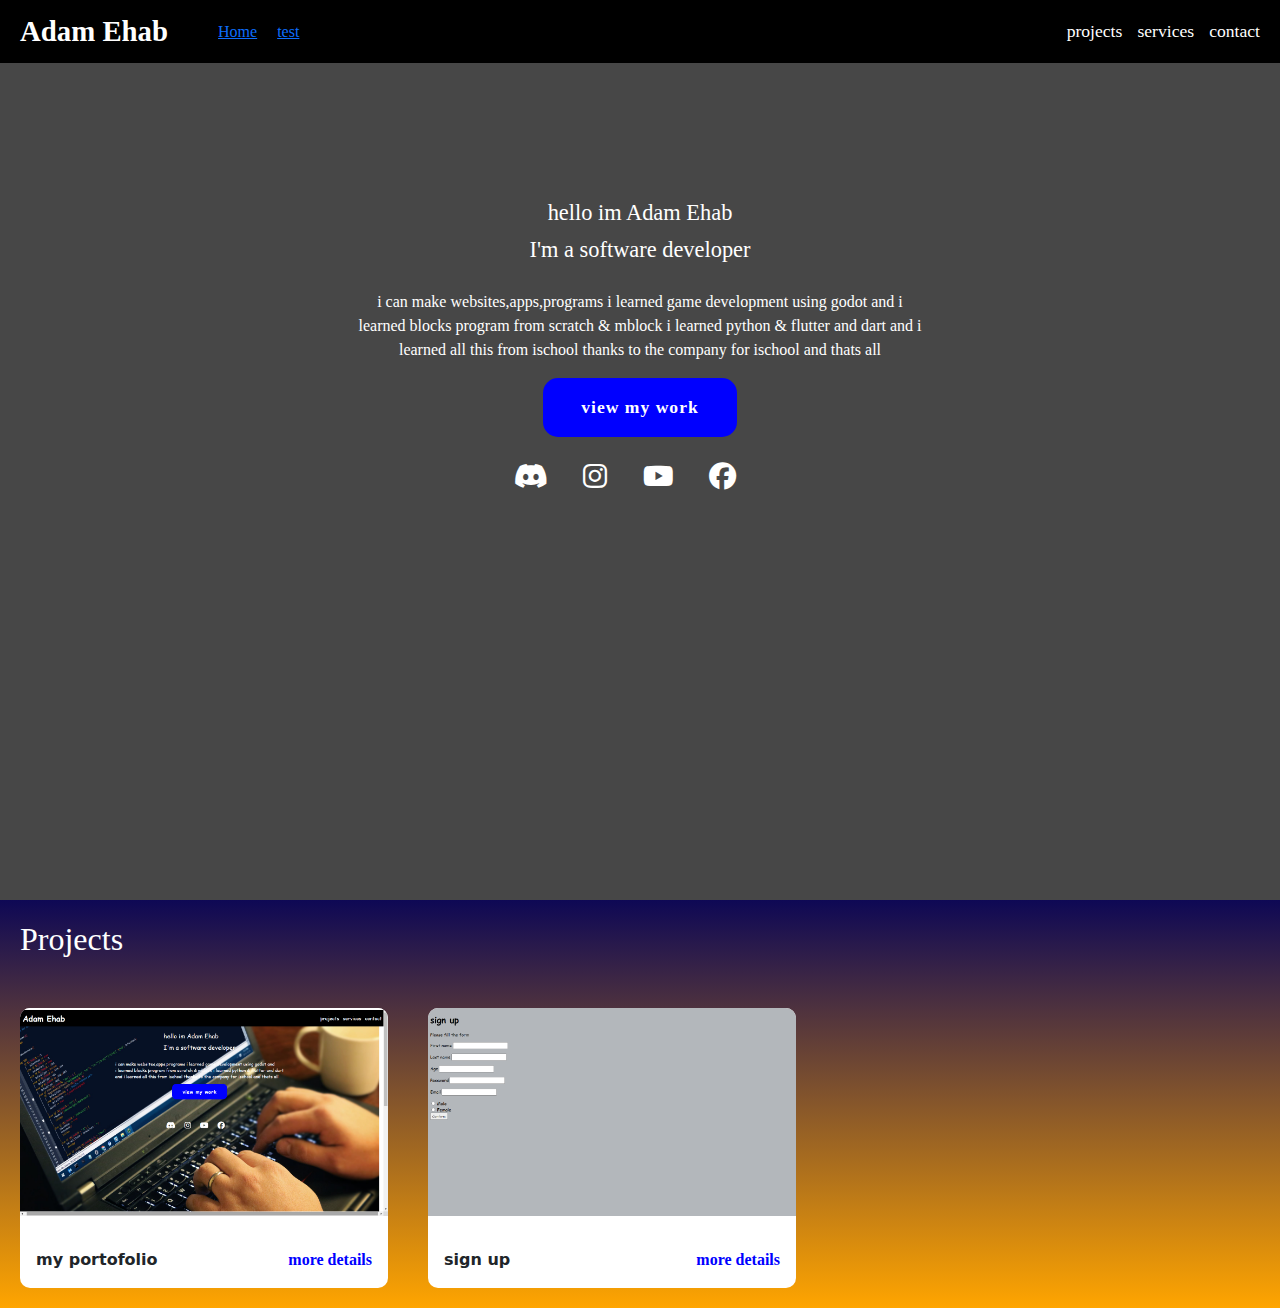
<file: index.html>
<!DOCTYPE html>
<html lang="en">

<head>
    <title>My portofolio</title>
    <link rel="stylesheet" href="portofolio.css">
    <link rel="stylesheet" href="https://cdnjs.cloudflare.com/ajax/libs/font-awesome/6.5.2/css/all.min.css">
    <link href="https://cdn.jsdelivr.net/npm/bootstrap@5.3.3/dist/css/bootstrap.min.css" rel="stylesheet"
        integrity="sha384-QWTKZyjpPEjISv5WaRU9OFeRpok6YctnYmDr5pNlyT2bRjXh0JMhjY6hW+ALEwIH" crossorigin="anonymous">
</head>

<body>
    <header>

        <a href="index.html" class="logo">Adam Ehab</a>
        <div class="hyperlink">
        <a href="#">Home</a>
        <a href="#">test</a>
        </div>
        <nav class="navigation">
            <a href="#">projects</a>
            <a href="#">services</a>
            <a href="#">contact</a>
            </navbar>
    </header>
    <div class="main">
    <div class="hero">
        <h2>hello im Adam Ehab<br><span>
                I'm a software developer
            </span></h2>
        <p>i can make websites,apps,programs i learned game development using godot and
            i learned blocks program from scratch & mblock i learned python & flutter and dart 
            and i learned all this from ischool thanks to the company for ischool and thats all </p>

        <a href="#" class="main-btn">view my work</a>
        <div class="social-icons"><a href="https://discord.com/channels/@me"><i class="fa-brands fa-discord"></i></a>
            <a href="https://www.instagram.com/er0rr_10011/"><i class="fa-brands fa-instagram"></i></a>
            <a href="https://www.youtube.com/@Sprinkle_toast2"><i class="fa-brands fa-youtube"></i></a>
            <a href="https://www.facebook.com/profile.php?id=61560514535661"><i class="fa-brands fa-facebook"></i></a>
        </div>
        </div>
    </div>
    <div class="row">
        <section class="projects" id="projects">
            <h2 class="title">Projects</h2>
            <div class="content">
                <div class="project-card">
                    <div class="project-image">
                        <img src="Screenshot (111).png" alt="project">
                        <div class="project-info">
                            <p class="project-category"></p>
                            <strong class="project-title">
                                <span>my portofolio</span>
                                <a href="index.html"
                                    class="more-details">more details</a>
                            </strong>
                        </div>
                    </div>
                </div>
                <div class="project-card">
                    <div class="project-image">
                        <img src="Screenshot (112).png" alt="project">
                        <div class="project-info">
                            <p class="project-category"></p>
                            <strong class="project-title">
                                <span>sign up</span>
                                <a href="sign-in.html"
                                    class="more-details">more details</a>
                            </strong>
                        </div>
                    </div>

                </div>
            </div>
    </div>
    </div>
    </section>
</body>

</html>
</file>
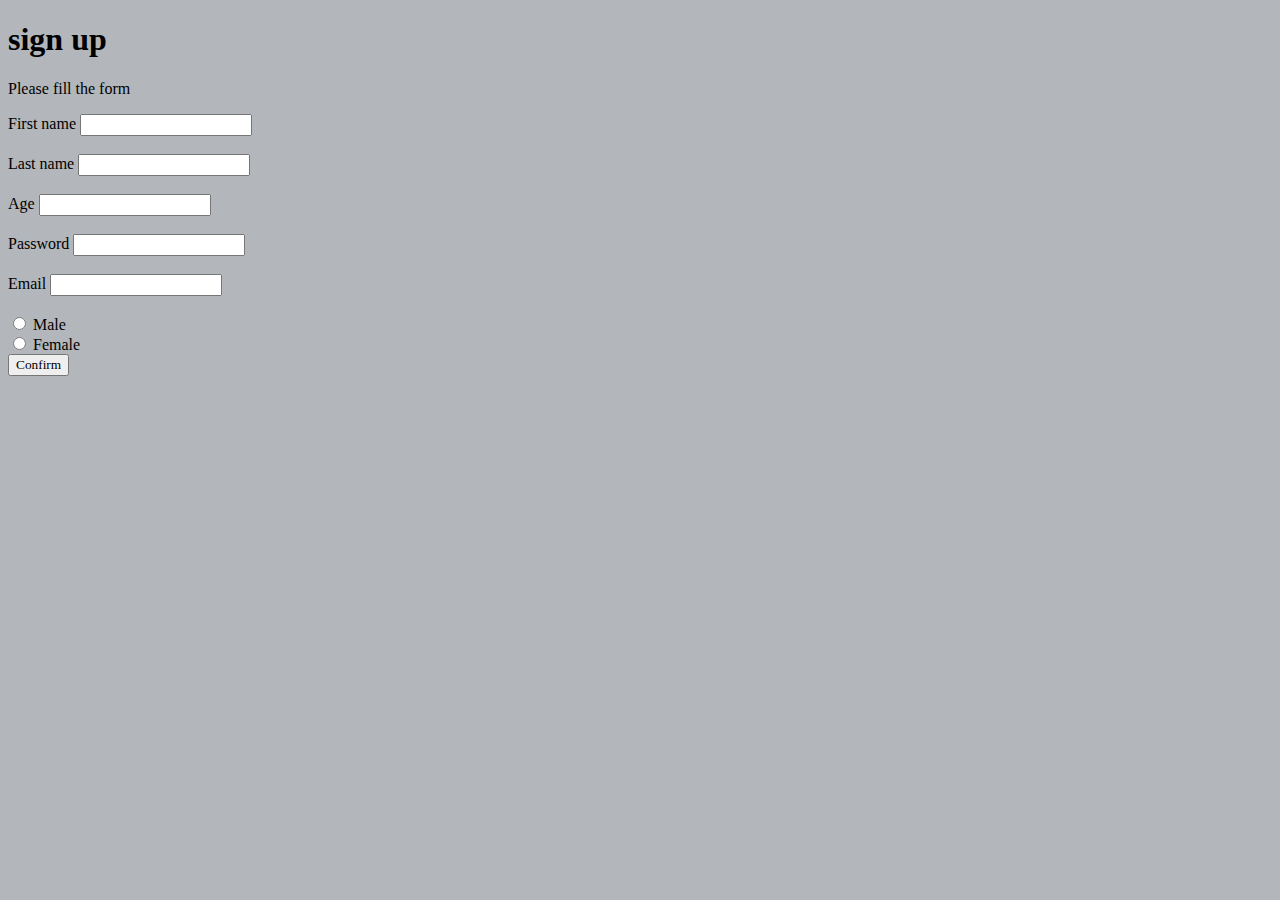
<file: sign-in.html>
<!DOCTYPE html>
<html>

<head>
<link rel="stylesheet" href="Sign-in.css">    
    <style>
        
        body {
            
            background-color: rgb(179, 183, 187);

        }
    </style>
    
    <title>sign up</title>

</head>

<body>
    
    <h1>sign up</h1>
    
    <p>Please fill the form</p>
</body>

<form action="server url"></form>

    <label for="First name">First name</label>
    <input type="text"> <br><br>
    
    <label for="Last name">Last name</label>
    <input type="text"><br><br>
    
    <label for="Age">Age</label>
    <input type="number"><br><br>

    <label for="Password">Password</label>
    <input type="password"><br><br>
    
    <label for="Email">Email</label>
    <input type="email"><br><br>
   
    <input type="radio" id="age1" name="age" value="male">
    <label for="age1">Male</label><br>
    <input type="radio" id="age2" name="age" value="female">
    <label for="age2">Female</label><br>  

    <input type="submit" value="Confirm">
    </html>
</file>
<file: portofolio.css>
header {
    background-color: rgb(0, 0, 0);
    width: 100%;
    display: flex;
    justify-content: space-between;
    align-items: center;
    padding: 10px 20px 10px 20px ;
    position: fixed;
}

a{
color: white;
font-color:white;
}

.logo {
    text-decoration: none;
    color: white;
    text-transform: none;
    font-weight: 700;
    font-size: 1.8em;
}

.hyperlink {
display: flex;
flex:auto;
padding: 0px 40px 0px 40px;
}

.hyperlink a {
    padding: 0px 10px 0px 10px;
}

.navigation a {
    color: white;
    text-decoration: none;
    font-size: 1.1em;
    font-weight: 500;
    padding-left: 10px;
}

.navigation a:hover {
    color: blue;
}

.hero {
padding: 100px;
text-align: center;
max-width: 60%;

}

.section {
    padding: 100px 200px;
}

.main {
    width: 100%;
    min-height: 100vh;
    display: flex;
    flex-direction: column;
    align-items: center;
    background: url("https://wallup.net/wp-content/uploads/2018/03/17/540089-programmers-AutoHotkey-code-programming-laptop-ThinkPad.jpg");
    background-size: cover;
    background-position: center;
    background-attachment: fixed;
    background-color: #000000b8;
    background-blend-mode: color;
}

.main h2 {
    color: white;
    font-size: 1.4em;
    font-weight: 500;
    padding: 100px 0px 18px 0px;
    text-align: center;
}

.main h2 span {
    display: block;
    margin-top: 10px;
}

.main h3 {
    color: white;
    font-size: 2em;
    font-weight: 700;
    letter-spacing: 1px;
    margin-top: 10px;
    margin: bottom;
}

.main-btn {
    color: white;
    background-color: blue;
    text-decoration: none;
    font-size: 1.1em;
    font-weight: 600;
    display: inline-block;
    padding: 0.9375em 2.1875em;
    letter-spacing: 1px;
    border-radius: 15px;
    margin-bottom: 20px;
    transition: 0.7s ease;
}

.main-btn:hover {
    background-color: blue;
    transform: scale(1.1);
}

.social-icons a {
    color: white;
    font-size: 1.7em;
    padding-right: 30px;
}

h2 {
    font-family: cursive;
    padding: 20px 0px 0px 20px;
}

h1 {
    font-family: cursive;
}

p {
    font-family: cursive;
    color: white;
    text-align: center;
}

a {
    font-family: cursive;
}

.projects {
    background-image: linear-gradient(rgb(14, 8, 85),orange);
    width :100%;
}

.row{
display: flex;
flex-direction: row;
}

.project-card {
    background-color: #fff;
    border: 1px solid color(#fff);
    min-height: 14em;
    width: 23em;
    overflow: hidden;
    border-radius: 10px;
    margin: 20px;
    transition: 0.7 ease;
}

.content{
margin-top: 30px;
display: flex;
}

.project-card:hover {
    transform: scale(1.1);
}

.project-card:hover .project-image {
    opacity: 0.9;
}

.project-image img {
    width: 100%;
}

.project-info {
    padding: 1em;
}

.project-category {
    font-size: 1.8em;
    color: #fff;
}

.project-title {
    display: flex;
    justify-content: space-between;
    font-weight: 800;
    margin-top: 10px;
}

.more-details {
    text-decoration: none;
    color: blue;
}

.more-details:hover {
    color: purple;
}

.title{
color:rgb(255, 255, 255);
}
</file>
<file: Sign-in.css>
h1{font-family: cursive;}
input{font-family: cursive;}
label{font-family: cursive;}
p{font-family: cursive;}
</file>
